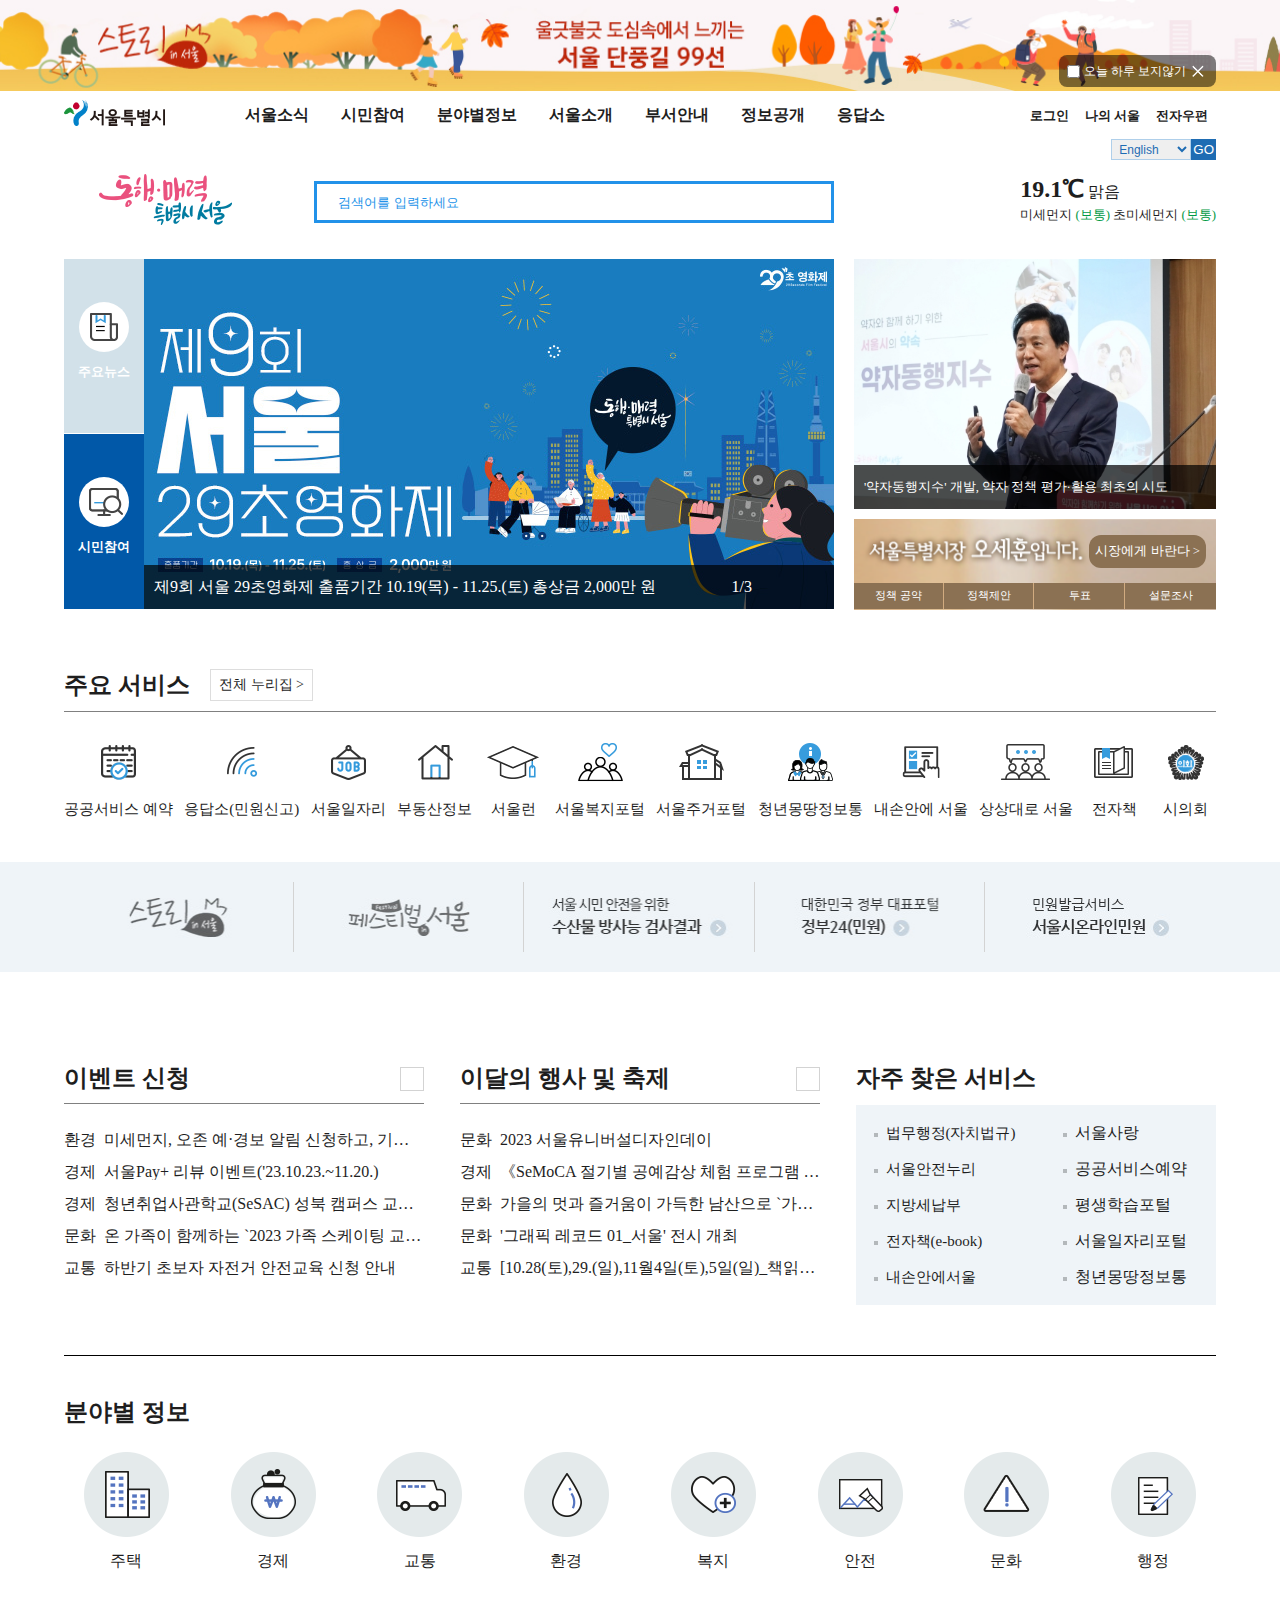
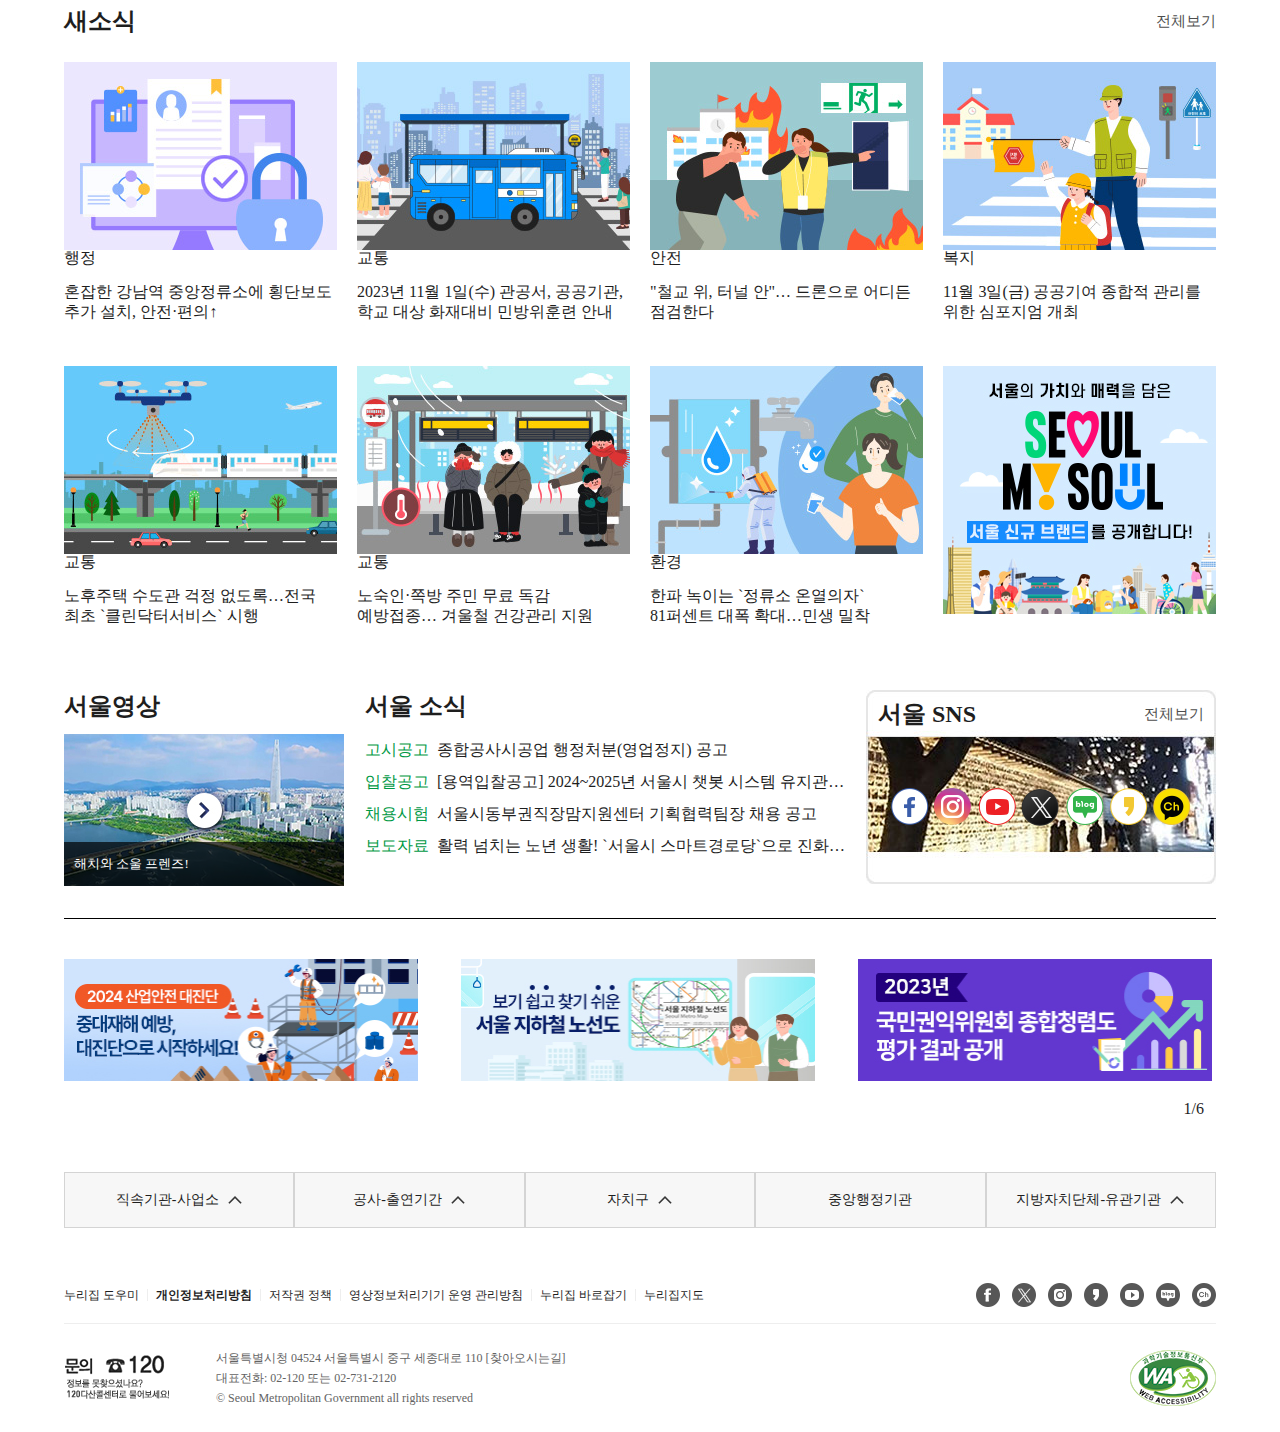
<file: index.html>
<!DOCTYPE html>
<html lang="ko">
<head>
    <meta charset="UTF-8">
    <meta name="viewport" content="width=device-width, initial-scale=1.0">
    <title>서울 특별 시청 - 제작중</title>
    <link rel = 'icon' type = 'images/png' href='./images/seoulLogo.png'>   
<!-- CSS file   -->
    <link rel = "stylesheet" href="css/default.css" >
    <link rel = "stylesheet" href="css/reset.css">
    <link rel="stylesheet" href="https://cdnjs.cloudflare.com/ajax/libs/font-awesome/6.5.1/css/all.min.css" integrity="sha512-DTOQO9RWCH3ppGqcWaEA1BIZOC6xxalwEsw9c2QQeAIftl+Vegovlnee1c9QX4TctnWMn13TZye+giMm8e2LwA==" crossorigin="anonymous" referrerpolicy="no-referrer" />
</head>

<body>
    <h2 class="blind">울긋불긋 도심속 느끼는 서울 단풍길 99선 배너</h2>
  <div class="top-banner" data-transition="slideup">
    <div class="inner">
      <h2 class="blind">오늘 하루 보지않기 닫기 버튼</h2>
      <div class="closeBtn">
        <label class="no-visible">
          <input type="checkbox" name="no-visible" class="no-visible">
          오늘 하루 보지않기 
        </label>
        <a href="#" class="closeA">
          <div type="button" class="close-png"></div>
        </a>
      </div>
    </div>
  </div>
   
  <div class="wrapper">
	<!-- header start -->
	<header class="header">
	<div class="inner">
		<div class="in-top">
			<h1 class="logo"></h1>
            <h2 class="blind">메인 메뉴 네비게이션</h2>
			<nav class="gnb">
			<ul class="gnb-left">
				<li><a href="#">서울소식</a></li>
				<li><a href="#">시민참여</a></li>
				<li><a href="#">분야별정보</a></li>
				<li><a href="#">서울소개</a></li>
				<li><a href="#">부서안내</a></li>
				<li><a href="#">정보공개</a></li>
				<li><a href="#">응답소</a></li>
			</ul>
			<ul class="gnb-right">
				<li><a href="#">로그인</a></li>
				<li><a href="#">나의 서울</a></li>
				<li><a href="#">전자우편</a></li>
			</ul>
			</nav>
		</div>
		<div class="in-bottom">
			<div class="slogan">
				<a href="#"><img src="./images/seoul-slogan.png" alt="서울 동행 로고"></a>
			</div>
            <h2 class="blind">메인 검색 기능</h2>
			<form class="main-search" action="search">
				<fieldset>
					<legend style="display: none">검색창</legend>
					<input class="search-area" type="text" name="keyword" placeholder="검색어를 입력하세요">
					<i class="fa-solid fa-magnifying-glass" style=" font-size: 24px;color: #2292e9;line-height: 38px;"></i>
				</fieldset>
			</form>
            <h2 class="blind">날씨 정보</h2>
			<div class="weather-wrap">
				<div class="weather-icon">
					<i class="fa-solid fa-cloud" style="font-size: 48px"></i>
				</div>
				<div class="weather-text">
					<p>
						<span class="strong">19.1℃</span> 맑음
					</p>
					<p class="small">
						미세먼지 <span class="average">(보통)</span> 초미세먼지 <span class="average">(보통)</span>
					</p>
				</div>
			</div>
            <h2 class="blind">언어 선택</h2>
			<div class="lang-btn">
				<select name="changelang" id="cha-lang" class="cha-lang">
					<option value="english">English</option>
					<option value="japanese">Japanese</option>
					<option value="chinese">Chinese</option>
				</select>
				<button type="button" class="go-btn">GO</button>
			</div>
		</div>
	</div>
	</header>
	<!--// header end  -->
    <h2 class="blind">메인 컨텐츠 영역</h2>
	<main class="container main">
	<div class="inner">
		<div class="inner1">
			<div class="left-con">
            <h2 class="blind">슬라이드 조정 기능</h2>
				<ul class="img-controler">
					<li>
					    <span id="con-counter">1/3</span>
					</li>
					<li>
					    <a class="prev" href="#">
					        <i class="fa-solid fa-chevron-left"></i>
					    </a>
					</li>
					<li>
					    <a href="#">
					        <i class="fa-solid fa-pause" id="main-pauseBtn"></i>
					    </a>
					</li>
					<li>
					    <a class="next" href="#">
					        <i class="fa-solid fa-chevron-right"></i>
					    </a>
					</li>
				</ul>
				<div class="slidebtn">
					<div class="slidebtn-top">
						<a class="main-news" href="#">
						    <div class="white-in"></div>
						    주요뉴스 
                        </a>
					</div>
					<div class="slidebtn-bottom">
						<a class="sub-news" href="#">
						    <div class="white-in"></div>
						    시민참여 
                        </a>
					</div>
				</div>
				<div class="left-slider">
                <h2 class="blind">주요뉴스 슬라이더</h2>
				  <section class="slider-wrap">
					    <div class="left-carousel slide1">
						    <a href="#">
						        <img src="./images/left-con-carousel-1.jpg" alt="제9회 서울 29초영화제 광고">
						        <p class="left-scr">
							        제9회 서울 29초영화제 출품기간 10.19(목) - 11.25.(토) 총상금 2,000만 원
						        </p>
                            </a>
					    </div>
					<div class="left-carousel slide2">
						    <a href="#">
						        <img src="./images/left-con-carousel-2.jpg" alt="2023 서울퀀텀플랫폼 포럼">
						            <p class="left-scr">
							            2023 서울퀀텀플랫폼 포럼
						            </p>
						    </a>
					</div>
					<div class="left-carousel slide3">
						<a href="#">
						<img src="./images/left-con-carousel-3.jpg" alt="2023 겨울편 서울꿈새김판 문안공모">
						<p class="left-scr">
							2023 겨울편 서울꿈새김판 문안공모
						</p>
						</a>
					</div>
					
				  </section>
				</div>
			</div>
			<div class="right-con">
				<div class="right-top">
					<a href="#">
					    <img src="./images/right-top.jpg" alt="서울 시장 오세훈 사진">
					    <span class="right-topsub">'약자동행지수' 개발, 약자 정책 평가·활용 최초의 시도</span>
					</a>
				</div>
				<div class="right-bottom">
					<a href="#" class="bottom-bg">
					    <img src="./images/osehun.png" alt="오세훈 시장 공약">
					</a>
					<a href="#" class="bottom-btn">시장에게 바란다 ></a>
					<div class="area-list">
						<div>
							<a href="#" class="area-item">정책 공약</a>
						</div>
						<div>
							<a href="#" class="area-item">정책제안</a>
						</div>
						<div>
							<a href="#" class="area-item">투표</a>
						</div>
						<div>
							<a href="#" class="area-item">설문조사</a>
						</div>
					</div>
				</div>
				<!-- right bottom -->
			</div>
		</div>
		<!-- inner 1 end -->
        <h2 class="blind">주요 서비스 바로가기 버튼</h2>
		<div class="main-service">
			<div class="service-title">
				<h2>주요 서비스</h2>
				<a href="#">전체 누리집 ></a>
			</div>
			<div class="service-link">
				<ul class="link-set">
					<li class="link1">
					    <span class="border"></span>
					    <a href="#">공공서비스 예약</a>
					</li>
					<li class="link2">
					    <a href="#">응답소(민원신고)</a>
					</li>
					<li class="link3">
					    <a href="#">서울일자리</a>
					</li>
					<li class="link4">
					    <a href="#">부동산정보</a>
					</li>
					<li class="link5">
					    <a href="#">서울런</a>
					</li>
					<li class="link6">
					    <a href="#">서울복지포털</a>
					</li>
					<li class="link7">
					    <a href="#">서울주거포털</a>
					</li>
					<li class="link8">
					    <a href="#">청년몽땅정보통</a>
					</li>
					<li class="link9">
					    <a href="#">내손안에 서울</a>
					</li>
					<li class="link10">
					    <a href="#">상상대로 서울</a>
					</li>
					<li class="link11">
					    <a href="#">전자책</a>
					</li>
					<li class="link12">
					    <a href="#">시의회</a>
					</li>
				</ul>
			</div>
		</div>
		<!-- main service end -->
	</div>
	<!-- first inner end -->
    <h2 class="blind">서브 메인 바로가기 링크</h2>
	<section class="gray-inner">
	<div class="inner">
		<div class="inner-con">
			<div class="gray-con1 inner-item">
				<a class="border01" href="#">
				    <img class="initem" src="./images/inner-item1-img.jpg" alt="스토리 인 서울 링크">
				</a>
			</div>
			<div class="gray-con2 inner-item">
				<a class="border01" href="#">
				    <img class="initem" src="./images/inner-item2-img.jpg" alt="페스티벌 서울 링크">
				</a>
			</div>
			<div class="gray-con3 inner-item">
				<a class="border01" href="#">
				    <img class="initem" src="./images/inner-item3-img.jpg" alt="서울 시민 안전 위한 수산물 방사능 검사 링크">
				</a>
			</div>
			<div class="gray-con4 inner-item">
				<a class="border01" href="#">
				    <img class="initem" src="./images/inner-item4-img.jpg" alt="정부 24 바로가기 링크">
				</a>
			</div>
			<div class="gray-con5 inner-item ">
				<a href="#">
				    <img class="initem" src="./images/inner-item5-img.jpg" alt="서울 시 온라인 민원">
				</a>
			</div>
		</div>
	</div>
	</section>
	<!-- gray inner end -->
    <h2 class="blind">새 소식</h2>
	<section class="inner">
	<div class="inner-tab">
		<div class="event-apply incontainer">
			<div class="intext">
				<h2>이벤트 신청</h2>
				<a class="more-btn" href="#">
				    <i class="fa-solid fa-plus morelink"></i>
				</a>
			</div>
			<div class="apply-news">
				<p>
					<span class="news-tit">환경</span><a href="#">미세먼지, 오존 예·경보 알림 신청하고, 기프티콘 받으</a>
				</p>
				<p>
					<span class="news-tit">경제</span><a href="#">서울Pay+ 리뷰 이벤트('23.10.23.~11.20.)</a>
				</p>
				<p>
					<span class="news-tit">경제</span><a href="#">청년취업사관학교(SeSAC) 성북 캠퍼스 교육생 모집</a>
				</p>
				<p>
					<span class="news-tit">문화</span><a href="#">온 가족이 함께하는 `2023 가족 스케이팅 교실` 참가자 모집</a>
				</p>
				<p>
					<span class="news-tit">교통</span><a href="#">하반기 초보자 자전거 안전교육 신청 안내</a>
				</p>
			</div>
		</div>
		<!-- event-apply end -->
		<div class="monthly-fes incontainer">
			<div class="intext">
				<h2>이달의 행사 및 축제</h2>
				<a class="more-btn" href="#">
				    <i class="fa-solid fa-plus"></i>
				</a>
			</div>
			<div class="apply-news">
				<p>
					<span class="news-tit">문화</span><a class="why" href="#">2023 서울유니버설디자인데이</a>
				</p>
				<p>
					<span class="news-tit">경제</span><a href="#">《SeMoCA 절기별 공예감상 체험 프로그램 : 가을. 나무</a>
				</p>
				<p>
					<span class="news-tit">문화</span><a href="#">가을의 멋과 즐거움이 가득한 남산으로 `가을소풍`</a>
				</p>
				<p>
					<span class="news-tit">문화</span><a href="#">'그래픽 레코드 01_서울' 전시 개최</a>
				</p>
				<p>
					<span class="news-tit">교통</span><a href="#">[10.28(토),29.(일),11월4일(토),5일(일)_책읽는 서울광</a>
				</p>
			</div>
		</div>
		<!-- monthly end -->
		<div class="many-serv incontainer">
			<div class="h2title">
				<h2>자주 찾은 서비스</h2>
			</div>
			<div class="many-list">
				<ul class="left-list">
					<li><a href="#">법무행정(자치법규)</a></li>
					<li><a href="#">서울안전누리</a></li>
					<li><a href="#">지방세납부</a></li>
					<li><a href="#">전자책(e-book)</a></li>
					<li><a href="#">내손안에서울</a></li>
				</ul>
				<ul class="right-list">
					<li><a href="#">서울사랑</a></li>
					<li><a href="#">공공서비스예약</a></li>
					<li><a href="#">평생학습포털</a></li>
					<li><a href="#">서울일자리포털</a></li>
					<li><a href="#">청년몽땅정보통</a></li>
				</ul>
			</div>
		</div>
		<!-- many-serv end -->
	</div>
	<!-- inner-tab end  -->
	</section>
	<section class="inner info-1">
	<h2 class="h2title">분야별 정보</h2>
	<ul class="info-wrap">
		<li class="home">
		    <a class="info-btn" href="#">
		        <p class="under">
			    주택
		        </p>
		    </a>
		</li>
		<li class="economy">
		    <a class="info-btn" href="#">
		        <p class="under">
			    경제
		        </p>
		    </a>
		</li>
		<li class="trapic">
		    <a class="info-btn" href="#">
		        <p class="under">
			    교통
		        </p>
		    </a>
		</li>
		<li class="enviroment">
		    <a class="info-btn" href="#">
		        <p class="under">
			    환경
		        </p>
		    </a>
		</li>
		<li class="help">
		    <a class="info-btn" href="#">
		        <p class="under">
			    복지
		        </p>
		    </a>
		</li>
		<li class="danger">
		    <a class="info-btn" href="#">
		        <p class="under">
			    안전
		        </p>
		    </a>
		</li>
		<li class="culture">
		    <a class="info-btn" href="#">
		        <p class="under">
			    문화
		        </p>
		    </a>
		</li>
		<li class="internet">
		    <a class="info-btn" href="#">
		        <p class="under">
			    행정
		        </p>
		    </a>
		</li>
	</ul>
	</section>
	<!-- section info-1 end -->
	<section class="inner new-news">
	<div class="inner-title">
		<h2 class="h2title">새소식</h2>
		<div class="whole-see">
			<a href="#">전체보기</a>
			<i class="fa-solid fa-plus morelink"></i>
		</div>
	</div>
	<ul class="img-container">
		<li class="hovercon">
		    <a href="#">
		        <div class="img-wr">
			        <img class="hoverimg" src="./images/news-work.jpg" alt="행정 소식 링크">
			        <span class="img-badge">행정</span>
		        </div>
		    </a>
		    <a class="img-link" href="#">혼잡한 강남역 중앙정류소에 횡단보도 추가 설치, 안전·편의↑</a>
		</li>
		<li class="hovercon">
		    <a href="#">
		        <div class="img-wr">
			        <img src="./images/news-traffic01.jpg" alt="교통 소식 링크">
			        <span class="img-badge">교통</span>
		        </div>
		    </a>
		<a class="img-link" href="#">2023년 11월 1일(수) 관공서, 공공기관, 학교 대상 화재대비 민방위훈련 안내</a>
		</li>
		<li class="hovercon">
		    <a href="#">
		        <div class="img-wr">
			        <img src="./images/news-safety.jpg" alt="안전 소식 링크">
			        <span class="img-badge">안전</span>
		        </div>
		    </a>
		<a class="img-link" href="#">"철교 위, 터널 안"… 드론으로 어디든 점검한다</a>
		</li>
		<li class="hovercon">
		    <a href="#">
		        <div class="img-wr">
			        <img src="./images/news-welfare.jpg" alt="복지 소식 링크">
			        <span class="img-badge">복지</span>
		        </div>
		    </a>
		<a class="img-link" href="#">11월 3일(금) 공공기여 종합적 관리를 위한 심포지엄 개최</a>
		</li>
		<li class="hovercon">
		    <a href="#">
		        <div class="img-wr">
			        <img src="./images/news-traffic02.jpg" alt="교통 소식 링크">
			        <span class="img-badge">교통</span>
		        </div>
		    </a>
		<a class="img-link" href="#">노후주택 수도관 걱정 없도록…전국 최초 `클린닥터서비스` 시행</a>
		</li>
		<li class="hovercon">
		    <a href="#">
		        <div class="img-wr">
			        <img src="./images/news-traffic03.jpg" alt="교통 소식 링크">
			        <span class="img-badge">교통</span>
		        </div>
		    </a>
		<a class="img-link" href="#">노숙인·쪽방 주민 무료 독감 예방접종… 겨울철 건강관리 지원</a>
		</li>
		<li class="hovercon">
		    <a href="#">
		        <div class="img-wr">
			        <img src="./images/news-enviroment.jpg" alt="환경 소식 링크">
			        <span class="img-badge">환경</span>
		        </div>
		    </a>
		<a class="img-link" href="#">한파 녹이는 `정류소 온열의자` 81퍼센트 대폭 확대…민생 밀착 교통복지↑</a>
		</li>
		<li class="hovercon">
		    <a href="#">
		        <div class="img-wr">
			        <img src="./images/news-myseoul.jpg" alt="서울 신규 브랜드 소개 링크">
		        </div>
		    </a>
		</li>
	</ul>
	</section>
	<!-- section new-news end -->
    <h2 class="blind">새 소식, 서울 영상, 서울 소식</h2>
	<section class="inner news-3">
	<div class="newswrapper">
		<div class="seoul-video">
			<h2 class="h2title">서울영상</h2>
			<a href="#" class="img-wr">
			    <img src="./images/notice-left.jpg" alt="서울 소개 영상링크">
			    <p class="img-subc">해치와 소울 프렌즈!</p>
			</a>
		</div>
		<div class="seoul-news">
			<h2 class="h2title">서울 소식</h2>
			<div class="apply-news">
				<p>
					<span class="news-tit2">고시공고</span><a href="#">종합공사시공업 행정처분(영업정지) 공고</a>
				</p>
				<p>
					<span class="news-tit2">입찰공고</span><a href="#">[용역입찰공고] 2024~2025년 서울시 챗봇 시스템 유지관리 용역</a>
				</p>
				<p>
					<span class="news-tit2">채용시험</span><a href="#">서울시동부권직장맘지원센터 기획협력팀장 채용 공고</a>
				</p>
				<p>
					<span class="news-tit2">보도자료</span><a href="#">활력 넘치는 노년 생활! `서울시 스마트경로당`으로 진화 중</a>
				</p>
			</div>
		</div>

        <h2 class="blind">서울 SNS</h2>
		<article class="seoul-sns">
		<div class="snswrap-1">
			<div class="sns-wrap">
				<h2 class="h2title">서울 SNS</h2>
				<div class="whole-see">
					<a href="#">전체보기</a>
					<i class="fa-solid fa-plus morelink"></i>
				</div>
			</div>
			<ul class="icon-set">
				<li class="sns-icon1">
				    <a href="#"></a>
				</li>
				<li class="sns-icon2">
				    <a href="#"></a>
				</li>
				<li class="sns-icon3">
				    <a href="#"></a>
				</li>
				<li class="sns-icon4">
				    <a href="#"></a>
				</li>
				<li class="sns-icon5">
				    <a href="#"></a>
				</li>
				<li class="sns-icon6">
				    <a href="#"></a>
				</li>
				<li class="sns-icon7">
				    <a href="#"></a>
				</li>
			</ul>
			</article>
		</div>
	</div>
	</section>
    <h2 class="blind">서울 최신 광고 슬라이드</h2>
	<section class="inner advert">
	<div class="advert-wrap">
		<div class="advert1 slidead">
			<a href="#">
			    <img class="adimg" src="./images/advert1.jpg" alt="재해 예방 슬라이드 링크">
			</a>
		</div>
		<div class="advert2 slidead">
			<a href="#">
			    <img class="adimg" src="./images/advert2.jpg" alt="서울 지하철 노선도 슬라이드 링크">
			</a>
		</div>
		<div class="advert3 slidead">
			<a href="#">
			    <img class="adimg" src="./images/advert3.jpg" alt="국민 권익 위원회 청렴도 결과 슬라이드 링크">
			</a>
		</div>
		<div class="advert4 slidead">
			<a href="#">
			    <img class="adimg" src="./images/advert4.png" alt="기후 동행 카드 발급 슬라이드 링크">
			</a>
		</div>
		<div class="advert5 slidead">
			<a href="#">
			    <img class="adimg" src="./images/advert5.jpg" alt="가맹 사업 설명회 슬라이드 링크">
			</a>
		</div>
		<div class="advert6 slidead">
			<a href="#">
			    <img class="adimg" src="./images/advert6.jpg" alt="대한민국 국가 상징 슬라이드 링크">
			</a>
		</div>
	</div>
	<ul class="img-controler">
		<li>
		    <span id="foot-control">1/6</span>
		</li>
		<li>
		    <a class="foot-prev" href='javascript:void(0);'>
		        <i class="fa-solid fa-chevron-left"></i>
		    </a>
		</li>
		<li>
		    <a class="foot-pause" href='javascript:void(0);'>
		        <i class="fa-solid fa-pause" id="pause-play"></i>
		    </a>
		</li>
		<li>
		    <a class="foot-next" href='javascript:void(0);'>
	        	<i class="fa-solid fa-chevron-right"></i>
		    </a>
		</li>
	</ul>
	<ul class="gray-cont">
		<li class="toggle1">
		    <span class="gr-wrap businesscon">
		        <a href='javascript:void(0);'>직속기관-사업소</a>
		        <img class="local-arrow2" src="./images/material-symbols_arrow-forward-ios.svg">
		    </span>
		</li>
		<li class="toggle2">
		    <span class="gr-wrap danger">
		        <a href='javascript:void(0);'>공사-출연기간</a>
		        <img class="local-arrow3" src="./images/material-symbols_arrow-forward-ios.svg">
		    </span>
		</li>
		<li class="toggle3">
		    <span class="gr-wrap borough">
		        <a href='javascript:void(0);'>자치구</a>
		        <img class="local-arrow4" src="./images/material-symbols_arrow-forward-ios.svg">
		    </span>
		</li>
		<li>
		    <span class="gr-wrap">
		        <a href='javascript:void(0);'>중앙행정기관</a>
		    </span>
		</li>
		<li class="toggle5">
		    <span class="gr-wrap local">
		        <a href='javascript:void(0);'>지방자치단체-유관기관</a>
		        <img class="local-arrow5" src="./images/material-symbols_arrow-forward-ios.svg">
		    </span>
		</li>
	</ul>
    <h2 class="blind">직속기관-사업소</h2>
	<ul class="foot-gnb1 business">
		<li><a href="#">서울시립대학교</a></li>
		<li><a href="#">보건환경연구원</a></li>
		<li><a href="#">인재개발원</a></li>
		<li><a href="#">농업기술센터</a></li>
		<li><a href="#">서울종합방재센터</a></li>
		<li><a href="#">119특수구조단</a></li>
		<li><a href="#">소방학교</a></li>
		<li><a href="#">상수도사업본부</a></li>
		<li><a href="#">한강사업본부</a></li>
		<li><a href="#">물재생센터</a></li>
		<li><a href="#">서북병원</a></li>
		<li><a href="#">어린이병원</a></li>
		<li><a href="#">은평병원</a></li>
		<li><a href="#">서울역사박물관</a></li>
		<li><a href="#">한성백제박물관</a></li>
		<li><a href="#">서울시립미술관</a></li>
		<li><a href="#">체육시설관리사업소</a></li>
		<li><a href="#">서울도서관</a></li>
		<li><a href="#">서울역사편찬원</a></li>
		<li><a href="#">품질시험소</a></li>
		<li><a href="#">서울대공원</a></li>
		<li><a href="#">동부공원녹지사업소</a></li>
		<li><a href="#">서울시립과학관</a></li>
		<li><a href="#">서울식물원</a></li>
		<li><a href="#">서울기록원</a></li>
		<li><a href="#">아동복지센터</a></li>
		<li><a href="#">서울공예박물관</a></li>
	</ul>
    <h2 class="blind">공사 출연-기간</h2>
	<ul class="foot-gnb2 danger-con">
		<li><a href="#">서울교통공사</a></li>
		<li><a href="#">서울시설공단</a></li>
		<li><a href="#">서울특별시 농수산식품공사</a></li>
		<li><a href="#">서울주택도시공사</a></li>
		<li><a href="#">서울에너지공사</a></li>
		<li><a href="#">서울물재생시설공단</a></li>
	    <li><a href="#">서울의료원</a></li>
		<li><a href="#">서울연구원</a></li>
		<li><a href="#">서울경제진흥원</a></li>
		<li><a href="#">서울신용보증재단</a></li>
		<li><a href="#">세종문화회관</a></li>
		<li><a href="#">서울특별시 여성가족재단</a></li>
		<li><a href="#">서울시복지재단</a></li>
		<li><a href="#">서울문화재단</a></li>
		<li><a href="#">서울시립교향악단</a></li>
		<li><a href="#">서울디자인재단</a></li>
		<li><a href="#">서울장학재단</a></li>
		<li><a href="#">서울특별시 평생교육진흥원</a></li>
		<li><a href="#">서울관광재단</a></li>
		<li><a href="#">서울특별시 50플러스재단</a></li>
		<li><a href="#">서울디지털재단</a></li>
		<li><a href="#">서울특별시 120다산콜재단</a></li>
		<li><a href="#">서울시 사회서비스원</a></li>
		<li><a href="#">서울시미디어재단</a></li>
		<li><a href="#">TBS</a></li>
	</ul>
    <h2 class="blind">자치구</h2>
	<ul class="foot-gnb3 borough-list">
		<li><a href="#">강남구</a></li>
		 <li><a href="#">강동구</a></li>
		<li><a href="#">강북구</a></li>
		<li><a href="#">강서구</a></li>
		<li><a href="#">관악구</a></li>
		<li><a href="#">광진구</a></li>
		<li><a href="#">구로구</a></li>
		<li><a href="#">금천구</a></li>
		<li><a href="#">노원구</a></li>
		<li><a href="#">도봉구</a></li>
		<li><a href="#">동대문구</a></li>
		<li><a href="#">동작구</a></li>
		<li><a href="#">마포구</a></li>
		<li><a href="#">서대문구</a></li>
		<li><a href="#">서초구</a></li>
		<li><a href="#">성동구</a></li>
		<li><a href="#">성북구</a></li>
		<li><a href="#">송파구</a></li>
		<li><a href="#">양천구</a></li>
		<li><a href="#">영등포구</a></li>
		<li><a href="#">용산구</a></li>
		<li><a href="#">은평구</a></li>
		<li><a href="#">종로구</a></li>
		<li><a href="#">중구</a></li>
		<li><a href="#">중랑구</a></li>
	</ul>
    <h2 class="blind">지방자치단체-유관기관</h2>
	<ul class="foot-gnb5">
		<li><a href="#">서울특별시</a></li>
		<li><a href="#">부산광역시</a></li>
		<li><a href="#">대구광역시</a></li>
		<li><a href="#">인천광역시</a></li>
		<li><a href="#">광주광역시</a></li>
		<li><a href="#">울산광역시</a></li>
		<li><a href="#">세종특별자치시</a></li>
		<li><a href="#">경기도</a></li>
		<li><a href="#">강원도</a></li>
		<li><a href="#">충청북도</a></li>
		<li><a href="#">충청남도</a></li>
		<li><a href="#">전라남도</a></li>
		<li><a href="#">경상북도</a></li>
		<li><a href="#">경상남도</a></li>
		<li><a href="#">제주 특별 자치도</a></li>
	</ul>
	<!-- foot-gnb end -->
	</section>
	<!-- section gray cont end -->
    <h2 class="blind">홈페이지 상세정보</h2>
	<section class="inner footer">
	<div class="footer-top">
		<ul class="foot-left">
			<li><a href="#">누리집 도우미</a></li>
			<li><a class="bold-a" href="#">개인정보처리방침</a></li>
			<li><a href="#">저작권 정책</a></li>
			<li><a href="#">영상정보처리기기 운영 관리방침</a></li>
			<li><a href="#">누리집 바로잡기</a></li>
			<li><a class="none-padding" href="#">누리집지도</a></li>
		</ul>
		<ul class="foot-right">
			<li class="face"><a href="#"></a></li>
			<li class="twit"><a href="#"></a></li>
			<li class="inst"><a href="#"></a></li>
			<li class="kakao"><a href="#"></a></li>
			<li class="youtu"><a href="#"></a></li>
			<li class="blog"><a href="#"></a></li>
			<li class="kacha"><a href="#"></a></li>
		</ul>
	</div>
    <h2 class="blind">홈페이지 상세정보 2</h2>
	<div class="footer-bottom">
		<div class="bottom-left">
			<div class="qna">
			</div>
			<div class="address">
				<p>서울특별시청 04524 서울특별시 중구 세종대로 110 [찾아오시는길]</p>
				<p>대표전화: 02-120 또는 02-731-2120</p>
				<p>© Seoul Metropolitan Government all rights reserved</p>
			</div>
			<div class="certificate">
				<img src="./images/certificate-mark.png" alt="웹 접근성 인증 마크">
			</div>
		</div>
	</div>
	<div class="top-btn">
		<a href="#">
		    <img src="./images/btn_top.png" alt="최 상단 이동 버튼">
		</a>
	</div>
	</section>
	</main>
</div>

   

<script src="https://code.jquery.com/jquery-3.7.1.min.js" integrity="sha256-/JqT3SQfawRcv/BIHPThkBvs0OEvtFFmqPF/lYI/Cxo=" crossorigin="anonymous"></script>
    <script src="./basic.js"></script>
</body>
</html>
</file>
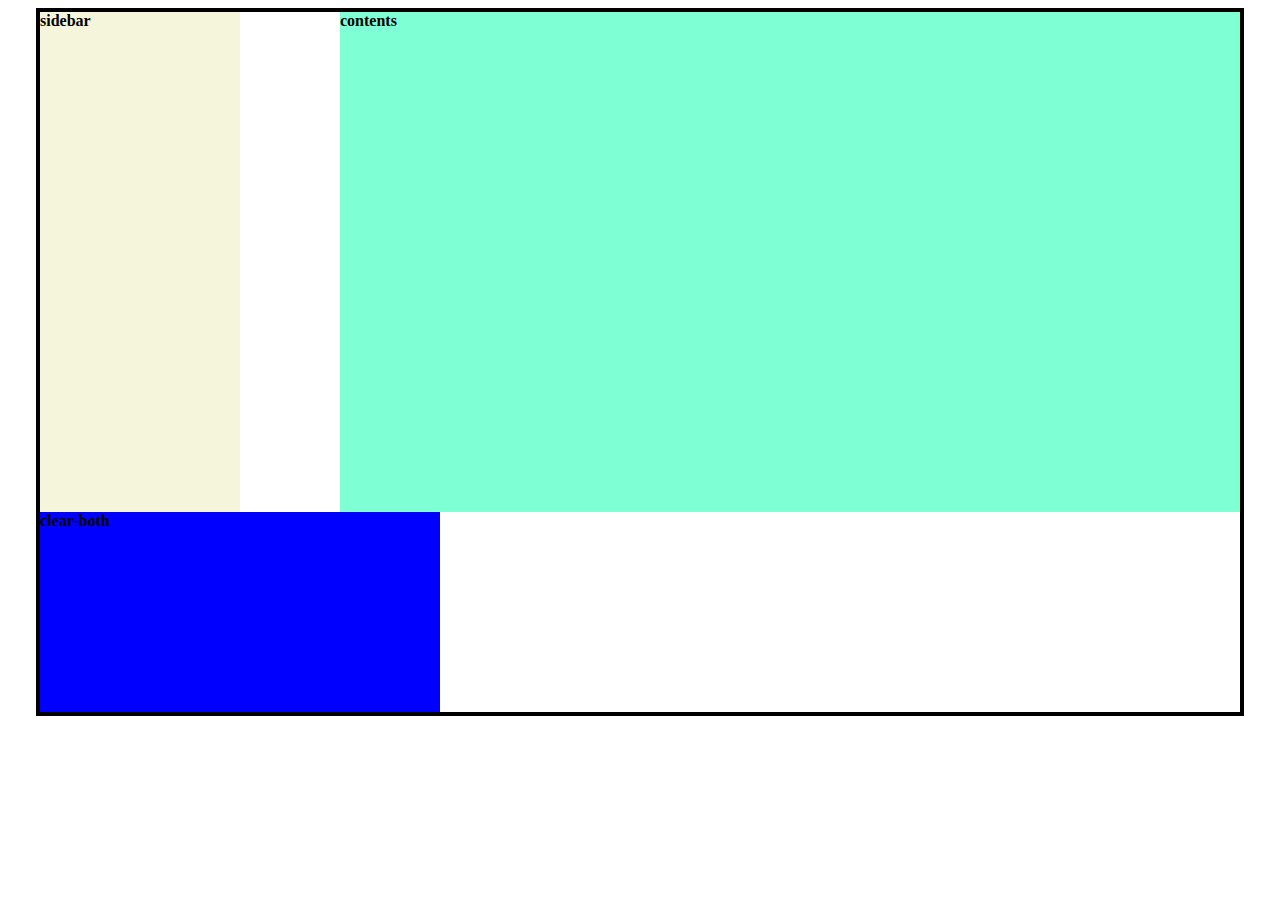
<file: html_study/float.html>
<!DOCTYPE html>
<html lang="en">
<head>
    <meta charset="UTF-8">
    <meta name="viewport" content="width=device-width, initial-scale=1.0">
    <title>Document</title>

    <style>

        * {
            font-weight: 600;
            
        }

        .wrap {
            width: 1200px;
            height: auto;
            border: 4px solid black;
            margin: 0px auto;
        }
      
        .sidebar {
            width: 200px;
            height: 500px;
            background-color: beige;
            float: left;
        }

        .contents {
            width: 900px;
            height: 500px;
            background-color: aquamarine;
            float: right;
        }

        .wrap::after {
            content: '';
            display: block;
            clear: both;
        }

        .footer {
            width: 400px;
            height: 200px;
            background-color: blue;
            clear: both;
        }
    </style>
</head>
<body>
    
    <div class="wrap">
        <div class="sidebar">sidebar</div>
        <div class="contents">contents</div>
        <div class="footer">clear-both</div>
    </div>


</body>
</html>
</file>
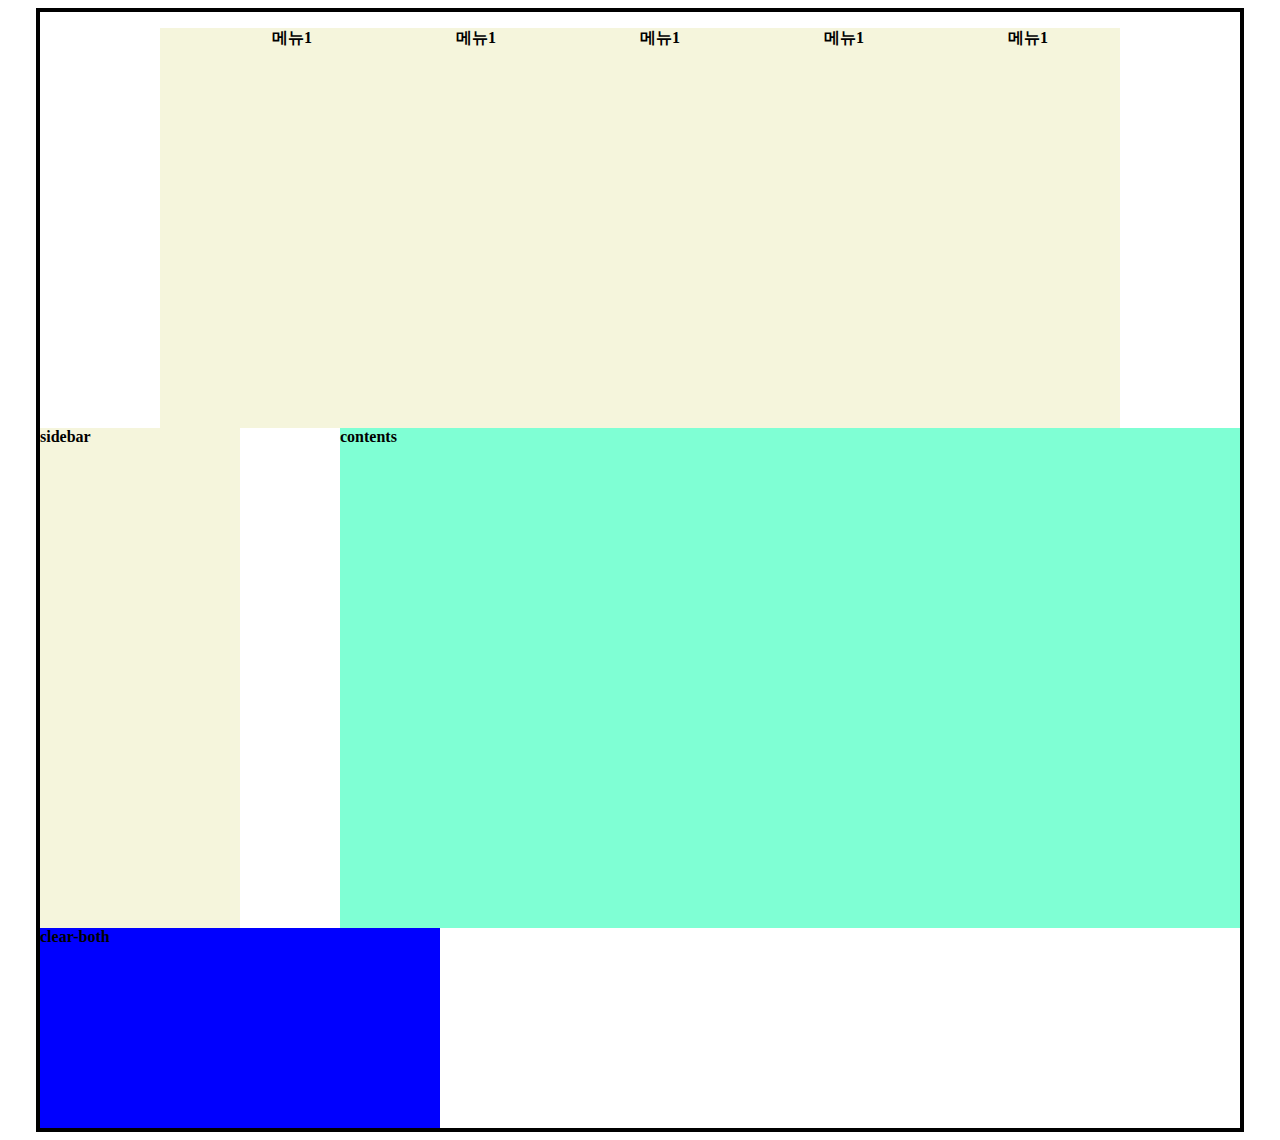
<file: html_study/float_copy.html>
<!DOCTYPE html>
<html lang="en">
<head>
    <meta charset="UTF-8">
    <meta name="viewport" content="width=device-width, initial-scale=1.0">
    <title>Document</title>

    <style>

        * {
            font-weight: 600;
            list-style: none; 
        }

        .wrap {
            width: 1200px;
            height: auto;
            border: 4px solid black;
            margin: 0px auto;
        }
      
        .sidebar {
            width: 200px;
            height: 500px;
            background-color: beige;
            float: left;
        }

        .contents {
            width: 900px;
            height: 500px;
            background-color: aquamarine;
            float: right;
        }

        .wrap::after {
            content: '';
            display: block;
            clear: both;
        }

        .footer {
            width: 400px;
            height: 200px;
            background-color: blue;
            clear: both;
        }

        .header {
            height: 400px;
        }

        .inner {
            margin: 0px auto;
            width: 80%;
            height: 400px;
            vertical-align: center;
            background-color: beige;
        }

        .gnb {
            display: flex;
            justify-content: space-around;
            align-items: center;
        }
    </style>
</head>
<body>
    
    <div class="wrap">

        <section class="header">
            <div class="inner">
                <ul class="gnb">
                    <li>메뉴1</li>
                    <li>메뉴1</li>
                    <li>메뉴1</li>
                    <li>메뉴1</li>
                    <li>메뉴1</li>
                </ul>
            </div>
        </section>

        <div class="sidebar">sidebar</div>
        <div class="contents">contents</div>
        <div class="footer">clear-both</div>
    </div>


</body>
</html>
</file>
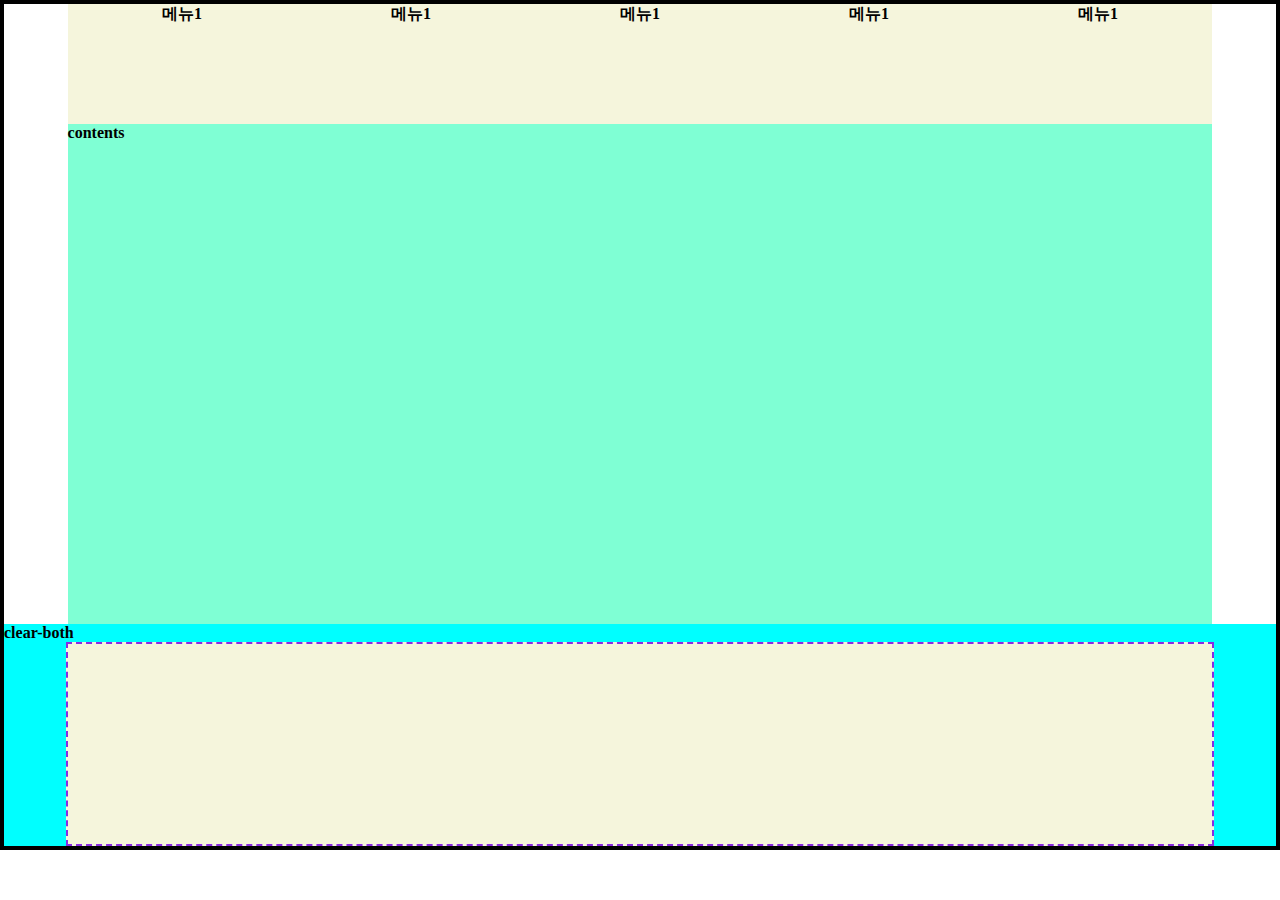
<file: html_study/inner-width(%).html>
<!DOCTYPE html>
<html lang="en">
<head>
    <meta charset="UTF-8">
    <meta name="viewport" content="width=device-width, initial-scale=1.0">
    <title>Document</title>

    <style>

        * {
            font-weight: 600;
            list-style: none;
            margin: 0;
            padding:  0; 
        }


        .wrap {
            height: auto;
            border: 4px solid black;
            margin: 0px auto;
        }
      

        .contents {
            width: 90%;
            height: 500px;
            background-color: aquamarine;
            margin: 0px auto;

        }

        .wrap::after {
            content: '';
            display: block;
            clear: both;
        }

        .footer {
         background-color: aqua;
        }

        .footer .inner {
            width: 90%;
            height: 200px;
            border: 2px dashed blueviolet;
            margin: 0px auto;
        }

        .header {
            margin: 0px auto;
        }



        .inner {
            width: 90%; /* 부모 길이의 90% */ 

            margin: 0px auto;
            height: 120px;
            vertical-align: center;
            background-color: beige;
        }

        .gnb {
            display: flex;
            justify-content: space-around;
            align-items: center;
        }
    </style>
</head>
<body>
    
    <div class="wrap">

        <section class="header">
            <div class="inner">
                <ul class="gnb">
                    <li>메뉴1</li>
                    <li>메뉴1</li>
                    <li>메뉴1</li>
                    <li>메뉴1</li>
                    <li>메뉴1</li>
                </ul>
            </div>
        </section>

        <div class="contents">contents</div>
        <div class="footer">clear-both
            <div class="inner"></div>
        </div>
    </div>


</body>
</html>
</file>
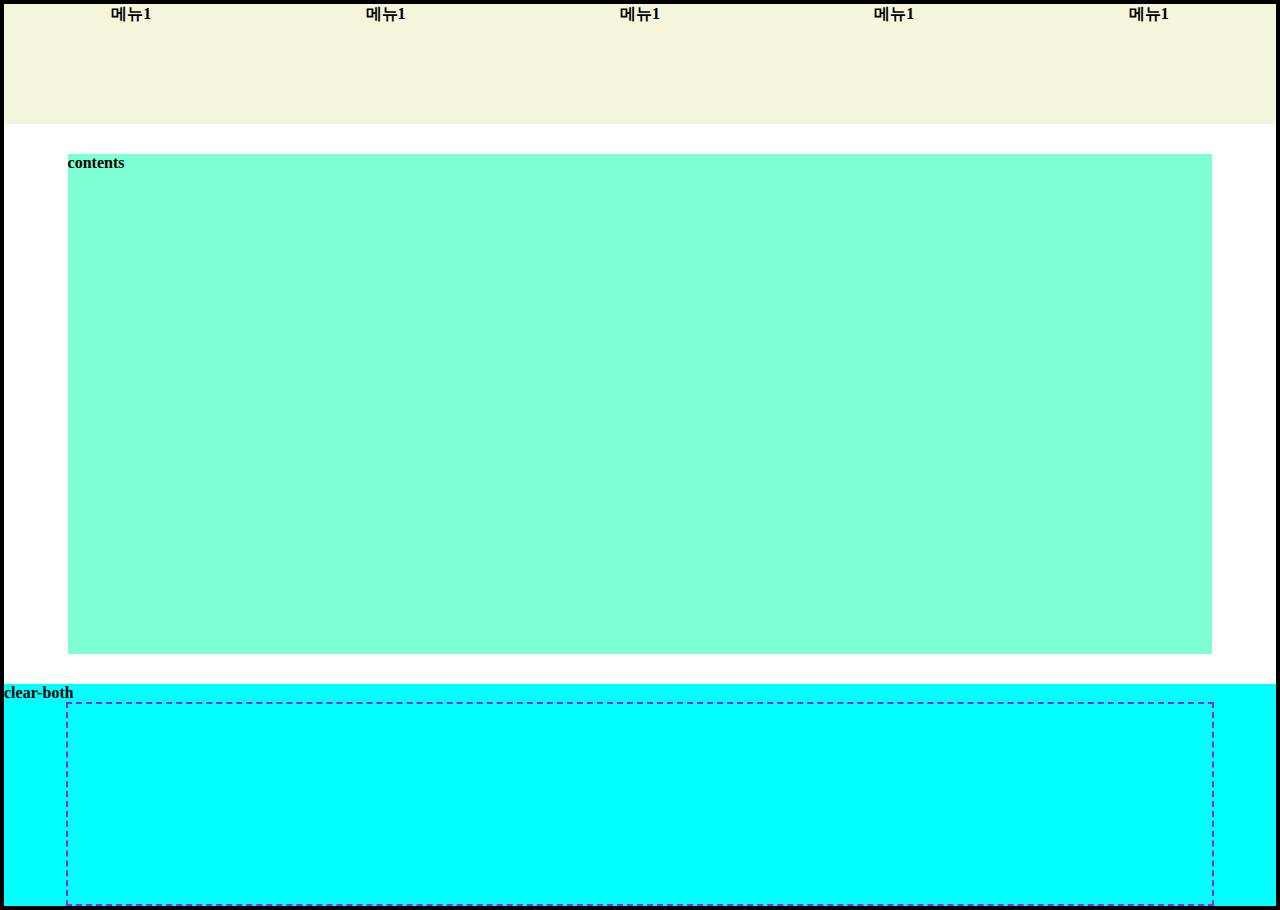
<file: html_study/min-height.html>
<!DOCTYPE html>
<html lang="en">
<head>
    <meta charset="UTF-8">
    <meta name="viewport" content="width=device-width, initial-scale=1.0">
    <title>Document</title>

    <style>

        * {
            font-weight: 600;
            list-style: none;
            margin: 0;
            padding:  0; 
        }


        .wrap {
            height: auto;
            border: 4px solid black;
            margin: 0px auto;
        }
      

        .contents {
            width: 90%;

            height: 500px;

            background-color: aquamarine;
            margin: 0px auto;
            margin-top: 30px;
            margin-bottom: 30px;
        }

        .wrap::after {
            content: '';
            display: block;
            clear: both;
        }

        .footer {
         background-color: aqua;
        }

        .footer .inner {
            width: 90%;
            height: 200px;
            border: 2px dashed blueviolet;
            margin: 0px auto;
        }

        .header {
            margin: 0px auto;
        }



        .header .inner {
            min-width: 1100px; /* 부모 길이의 90% */ 

            margin: 0px auto;
            height: 120px;
            vertical-align: center;
            background-color: beige;
        }

        .gnb {
            display: flex;
            justify-content: space-around;
            align-items: center;
        }
    </style>
</head>
<body>
    
    <div class="wrap">

        <section class="header">
            <div class="inner">
                <ul class="gnb">
                    <li>메뉴1</li>
                    <li>메뉴1</li>
                    <li>메뉴1</li>
                    <li>메뉴1</li>
                    <li>메뉴1</li>
                </ul>
            </div>
        </section>

        <div class="contents">contents</div>
        <div class="footer">clear-both
            <div class="inner"></div>
        </div>
    </div>


</body>
</html>
</file>
<file: css/default.css>
* {
  margin: 0;
  padding: 0;
  scroll-behavior: smooth;
}

html,
body {
  height: 100%;
}

.blind {
	position: absolute;
	width: 1px;
	height:1px;
	margin:-1px;
	overflow: hidden;
	clip: rect(0,0,0,0);
	clip-path: inset(50%);
}


.wrapper {
  min-width: 1152px;
  position: relative;
  margin: 0px auto;
}

/* 탑 배너 */

.top-banner {
  background: url(../images/top-banner.jpg) no-repeat center;
  height: 91px;
  position: relative;
  background-size: cover;
  display: block;
  transition : all .5s ease;
  top: 0px;
}

.top-banner > .inner {
  min-width: 1152px;
  margin: 0px auto;
  position: relative;
  height: 91px;

}


.closeBtn {
  position: absolute;
  bottom: 4px;
  right: 0;
  display: flex;
  padding-top: 4px;
  padding-bottom: 4px;
  padding-left: 8px;
  padding-right: 6px;
  background-color: rgb(0, 0, 0, 0.5);
  border-radius: 8px;
  z-index: 0;
}

.closeA {
  display: block;
  width: 24px;
  height: 24px;
  z-index: 999;
  position: relative;
}


.closeBtn > label {
  color: #fff;
  font-size: 12px;
  display: flex;
  align-items: center;
}

.close-png {
  background: url(../images/close_btn.png);
  background-repeat: no-repeat;
  width: 24px;
  height: 24px;
  background-position: center center;
  background-size: 50% auto;
  vertical-align: center;
}

input.no-visible{
  margin-right: 4px;
}


.inner {
  width: 1152px;
  margin: 0px auto;
  /*    background-color: burlywood;*/
  position: relative;
}

.in-top {
  display: flex;
  height: 48px;
}

.logo {
  display: block;
  width: 105px;
  height: 27px;
  background: url(../images/icon_set_common.png) no-repeat -5px -165px;
  margin-top: 8px;
}

.gnb {
  display: flex;
  flex-grow: 1;
  justify-content: space-between;
  margin-left: 60px;
}

.gnb-left > li {
  padding: 0 1em;
}

.gnb-left {
  display: flex;
  align-items: center;
}

.gnb-left > li > a:hover {
  color: #2292e9;
  transition: 0.2s;
}

.gnb-right {
  display: flex;
  align-items: center;
}

.gnb-right li > a {
  font-weight: 700;
}

.gnb-right li > a:hover {
  color: #2292e9;
  transition: 0.2s;
}

.gnb-right > li {
  padding: 0px 0.5em;
}

.gnb-left > li > a {
  font-size: 1em;
  font-weight: 800;
}

.gnb-right > li > a {
  font-size: 0.8em;
}

/* gnb style end */

.in-bottom {
  height: 120px;
  position: relative;
  display: flex;
  justify-content: space-between;
  align-items: center;
}
.slogan {
  box-sizing: content-box;
  width: 133px;
  padding: 34.5px;
}

.main-search {
  position: absolute;
  border: 3px solid #2292e9;
  width: 520px;
  height: 42px;
  overflow: hidden;
  top: 35%;
  left: 50%;
  margin-left: -326px;
}

/* 검색창 코드 */

.search-area {
  width: calc(100% - 42px);
  height: 38px;
  line-height: 38px;
  color: #2292e9;
}

input::placeholder {
  color: #2292e9;
}

.search-area:focus {
  outline: none;
}

fieldset {
  width: 100%;
  display: flex;
  align-items: center;
  flex-wrap: wrap;
  justify-content: center;
}

.weather-wrap {
  width: 340px;
  display: flex;
  justify-content: end;
  align-items: center;
}

.strong {
  font-size: 1.5em;
  font-weight: bold;
}

.small {
  margin-top: 8px;
  font-size: 0.8em;
}

.weather-icon {
  margin-right: 20px;
}

.cha-lang {
  width: 80px;
  height: 21px;
  border-color: #afcfea;
  color: #1e6cb3;
  font-size: 12px;
  padding: 0 0 0 3px;
  box-sizing: border-box;
  line-height: 21px;
}

.lang-btn {
  display: flex;
  position: absolute;
  top: 0;
  right: 0;
}

.go-btn {
  padding: 2px;
  color: white;
  background: #1e6cb3;
}

.inner1 {
  height: 350px;
  /* background-color: aliceblue; */
  display: flex;
  justify-content: space-between;
}

.left-con {
  width: 770px;
  background-color: bisque;
  height: 100%;
  overflow: hidden;
  position: relative;
}

.left-con > .img-controler {
  display: flex;
  justify-content: end;
  align-items: center;
  position: absolute;

  right: 10px;
  bottom: 12px;
  z-index: 999;
}



.left-con > .img-controler span {
  color: #fff;
}

.left-con > .img-controler i {
  color: #fff;
  width: 20px;
  height: 20px;
  display: block;
}



/* slide btn */

.slidebtn {
  width: 80px;
  height: 100%;
  background-color: #d2e1e9;
  position: relative;
  z-index: 3;
}

.slidebtn-top {
  height: 175px;
  text-align: center;
  border-bottom: 0.5px solid white;
  background-color: #d2e1e9;
}

.slidebtn-top > a {
  color: white;
  font-weight: 600;
  display: block;
  line-height: 40px;
  padding-top: 42.5px;
  font-size: 0.8em;
}

.slidebtn-bottom {
  height: 175px;
  background-color: #0158a8;

  text-align: center;
}

.slidebtn-bottom > a {
  font-size: 0.8em;
  color: white;
  font-weight: 600;
  display: block;
  line-height: 40px;
  padding-top: 42.5px;
}

.white-in {
  width: 50px;
  height: 50px;
  border-radius: 50%;
  margin: 0px auto;
  background: url(../images/icon_main_2019.png) no-repeat;
  background-color: white;
}

.sub-news > .white-in {
  background-position: -48px 0px;
}

/* image-inner */

.left-slider {
  width: 3450px;
  height: 350px;
  position: absolute;
  top: 0;
  left: 80px;
  z-index: 1;
  /* display: flex; */
}

.slider-wrap {
  width: 100%;
  position: relative;
  display: flex;
  transition: all 0.5s;
  transform: translateX(0px);
}

.slider-view {
  position: absolute;
  top: 0;
  left: 0;
  width: 690px;
  height: 350px;
}

left-carousel {
  position: absolute;
}
.slide1 {
  position: relative;
}
.slide2 {
  position: relative;
}

.slide3 {
  position: relative;
}

.slide1 > a p {
  width: 690px;
  display: block;
  position: absolute;
  line-height: 24px;
  left: 0;
  padding: 10px;
  bottom: 0;
  color: white;
  background-color: rgb(0, 0, 0, 0.7);
}

.slide2 > a p {
  width: 690px;
  display: block;
  position: absolute;
  line-height: 24px;
  left: 0px;
  padding: 10px;
  bottom: 0;
  color: white;
  background-color: rgb(0, 0, 0, 0.7);
}

.slide3 > a p {
  width: 690px;
  display: block;
  position: absolute;

  line-height: 24px;
  left: 0;
  padding: 10px;
  bottom: 0;
  color: white;
  background-color: rgb(0, 0, 0, 0.7);
}

.average {
  color: #009944;
}

.right-con {
  width: 362px;
  height: 100%;
  position: relative;
}

.right-top {
  height: 250px;
  position: relative;
}

.right-top > a > img {
  height: 100%;
  width: 100%;
  object-fit: cover;

  /* object-fit 이미지 본래 비율을 유지하면서 크기 확대 */
}

.right-topsub {
  width: 100%;
  display: block;
  line-height: 24px;
  left: 0;
  padding: 10px;
  bottom: 0;
  color: white;
  background-color: rgb(0, 0, 0, 0.7);
  font-size: 0.8em;
  position: absolute;
}

.right-bottom {
  position: relative;
  top: 10px;
  height: 90px;
}

.bottom-bg > img {
  width: 100%;
}

.bottom-btn {
  background-color: #8b7153;
  padding: 10px 6px;
  border-radius: 12px;
  font-size: 0.8em;
  color: white;
  position: absolute;
  top: 16px;
  right: 10px;
}

.area-list {
  height: 26px;
  background-color: #8b7153;
  position: absolute;
  bottom: 0;
  width: 100%;
  display: flex;
  justify-content: space-between;
  text-align: center;
}

.area-list > div {
  width: calc(25% - 1px);
  display: flex;
  justify-content: center;
  align-items: center;
}

.area-list > div:nth-child(-n + 3) {
  border-right: 1px solid #d1ab80;
}

.area-list a {
  color: white;
  font-size: 0.7em;
  display: block;
  width: 100%;
}

.main-service {
  margin-top: 60px;
}

.service-title {
  display: flex;
  border-bottom: 1px solid gray;
  padding-bottom: 10px;
}

.main-service .service-title h2 {
  font-weight: 700;
  font-size: 24px;
  line-height: 1.35em;
}

.main-service .service-title a {
  font-size: 14px;
  padding: 8px 8px;
  border: 1px solid #ddd;
  margin-left: 20px;
}

.main-service .service-title a:hover {
  transition: 0.5s;
  color: #bbbbbb;
}

.service-link {
  height: 90px;
  margin-top: 20px;
}

.link-set {
  height: inherit;
  display: flex;
  justify-content: space-between;
  font-size: 15px;
}

/* .link-set > li {
  
}  */

.link-set > li > a {
  height: 100%;
  display: block;
  text-align: center;
}

.link-set > li > a:hover {
  text-decoration: underline;
}

/* 가상 요소 사용 이유: HTML 태그로만 이용하기 힘든 것을 사용 */

.link-set > li a::before {
  content: "";
  width: 60px;
  height: 60px;
  display: block;
  background-image: url(../images/icon_set_service.png);
  background-repeat: no-repeat;
  margin: 0px auto 10px;
}

.link-set li.link1 a::before {
  background-position: -360px 0;
}

.link-set li.link2 a::before {
  background-position: 0 0;
}

.link-set li.link3 a::before {
  background-position: -120px 0;
}

.link-set li.link4 a::before {
  background-position: -300px 0;
}

.link-set li.link5 a::before {
  background-position: -180px 0;
}
.link-set li.link6 a::before {
  background-position: -960px 0;
}
.link-set li.link7 a::before {
  background-position: -780px 0;
}

.link-set li.link8 a::before {
  background-position: -1140px 0;
}
.link-set li.link9 a::before {
  background-position: -1020px 0;
}
.link-set li.link10 a::before {
  background-position: -60px 0;
}
.link-set li.link11 a::before {
  background-position: -1080px 0;
}
.link-set li.link12 a::before {
  background-position: -600px 0;
}

.gray-inner {
  margin-top: 40px;
  margin-bottom: 40px;
  background-color: #eff4f8;
}

.inner-con {
  display: flex;
}

.gray-inner .inner > .inner-con > .inner-item {
  width: calc(1152px / 5);
  height: 110px;
}

.inner-item > a {
  display: block;
  width: 230px;
  height: 70px;
  margin-top: 20px;
  /* transition: .8s; */
}

.inner-item > a:hover .initem {
  opacity: 0.5;
  transition: 0.3s;
}



.inner-item .border01 {
  border-right: 1px solid lightgray;
}

.inner-tab {
  padding: 50px 0;
  border-bottom: 1.2px solid black;
}

.inner-tab > .incontainer {
  width: 360px;
}

.more-btn {
  padding: 4px;
  border: 1px solid lightgray;
  width: 24px;
  height: 24px;
  display: block;
  position: relative;
}

.intext {
  display: flex;
  align-items: center;
  justify-content: space-between;
  padding-bottom: 8px;
  border-bottom: 1px solid gray;
}

.intext h2 {
  font-weight: 700;
  font-size: 24px;
  line-height: 1.35em;
}

.apply-news {
  padding: 20px 0;
}

.apply-news span {
  margin-right: 8px;
}

.apply-news > p {
  display: flex;
  font-size: 1em;
  white-space: nowrap;
  padding: 0.5em 0;
}
.apply-news > p a {
  overflow: hidden;
  text-overflow: ellipsis;
}

.apply-news > p a:hover {
  text-decoration: underline;
}

.why:hover {
  text-decoration: underline;
}

.inner-tab {
  display: flex;
  justify-content: space-between;
}

.event-apply,
.many-serv,
.monthly-fes {
  flex: 1;
}

.monthly-fes {
  margin: 0px 36px;
}

.h2title {
  font-weight: 700;
  font-size: 24px;
  line-height: 1.35em;
}

.many-list {
  background-color: #eff4f8;
  padding: 10px 0 10px 0;
  margin-top: 10px;
  display: flex;
  justify-content: space-around;
}

.many-list .left-list li a {
  font-size: 15px;
}

.many-list .left-list li a:hover {
  text-decoration: underline;
}

.many-list li {
  position: relative;
  padding-top: 10px;
  padding-bottom: 10px;
}

.left-list li::before,
.right-list li::before {
  content: "";
  position: absolute;
  background: #b3b8bb;
  width: 4px;
  height: 4px;
  left: -12px;
  top: 50%;

}

.right-list li > a:hover {
  text-decoration: underline;
}

.more-btn > .fa-solid {
  position: absolute;
  line-height: 22px;
  top: 0;
}

/* 
    info - 1 style 
    */

.info-1 {
  padding-top: 40px;
}

.info-1 ul {
  display: flex;
  justify-content: space-between;
  width: calc(100% - 40px);
  margin: 0px auto;
  padding: 24px 0 20px 0;

  /* top right bottom left ---> 패딩 순서 : 시계 방향
        */
}

.info-1 ul > li {
  width: 85px;
  text-align: center;
}

.info-1 ul > li:hover .info-wrap p {
  text-decoration: underline;
}



.info-1 ul > li > a {
  display: block;
  width: 85px;
  height: 85px;
  border-radius: 50%;
  margin: 0px auto;
  margin-bottom: 3em;
  position: relative;
}

.info-1 ul > li > a:hover::before {
  opacity: 0.5;
}

.info-1 ul > li > a::before {
  content: '';
  position: absolute;
  top: 0;
  left: 0;
  right: 0;
  bottom: 0;
  display: block;
  width: 85px;
  height: 85px;
  background: url(../images/icon-bg-set2.png) no-repeat; 
}

.info-1 ul > li > a > p {
  position: absolute;
  left: 26.25px;
  top: 101px;
}

.info-1 ul > li > a:hover .under {
  text-decoration: underline;
}



.info-1 ul > li.economy > a::before {
  background-position: -85px 0;
}

.info-1 ul > li.trapic > a::before {
  background-position: -170px 0;
}

.info-1 ul > li.enviroment > a::before {
  background-position: -255px 0;
}

.info-1 ul > li.help > a::before {
  background-position: -340px 0;
}

.info-1 ul > li.danger > a::before {
  background-position: -425px 0;
}

.info-1 ul > li.culture > a::before {
  background-position: -510px 0;
}

.info-1 ul > li.internet > a::before {
  background-position: -595px 0;
}

/* info-1 end */

.new-news {
  padding-bottom: 40px;
}

.inner-title {
  display: flex;
  justify-content: space-between;
  align-items: center;
}

.whole-see > a,
.whole-see > .fa-plus {
  color: #4e4e4e;
}

.whole-see > a {
  font-size: 15px;
}

.img-container {
  position: relative;
  display: flex;
  flex-wrap: wrap;
  justify-content: space-between;
}

.img-container > li {
  width: 273px;
  padding-bottom: 20px;
}

.img-container .img-wr {
  margin: 24px 0 16px 0;
}

.img-wr {
  position: relative;
  /* margin: 24px 0 16px 0 ; */
  overflow: hidden;
}

.img-wr > img {
  object-fit: cover;
}

/* .hovercon:hover .hoverimg { */
/* transform: scale(1.1);
        transition: 0.6s ease; */
/* } */

/* 이미지 호버 애니메이션 */

.img-container li:hover .img-wr > img {
  transform: scale(1.1);
  transition: 0.6s ease;
}

.img-container li:hover .img-link {
  text-decoration: underline;
  transition: 0.6s ease;
}

.purple-bg {
  position: absolute;
  bottom: 0;
  padding: 8px 24px;
  font-size: 15px;
  background-color: #9b64d3;
  color: #fff;
}

.green-bg {
  position: absolute;
  bottom: 0;
  padding: 8px 24px;
  font-size: 15px;
  background-color: #028ab6;
  color: #fff;
}

.orange-bg {
  position: absolute;
  bottom: 0;
  padding: 8px 24px;
  font-size: 15px;
  color: #fff;
  background-color: #d76000;
}

.red-bg {
  position: absolute;
  bottom: 0;
  padding: 8px 24px;
  font-size: 15px;
  color: #fff;

  background-color: #e44869;
}

.blue-bg {
  position: absolute;
  bottom: 0;
  padding: 8px 24px;
  font-size: 15px;
  color: #fff;

  background-color: #337ee2;
}

a.img-link {
  font-size: 16px;
  line-height: 20px;
  word-break: keep-all;
  overflow: hidden;
  text-overflow: ellipsis;
  white-space: normal;
  word-wrap: normal;
  height: 40px;
  display: block;
}

.img-subc {
  width: 100%;
  display: block;
  line-height: 24px;
  left: 0;
  padding: 10px;
  bottom: 0;
  color: white;
  background-color: rgb(0, 0, 0, 0.7);
  font-size: 0.8em;
  position: absolute;
}

/* news-3 container start */

.news-3 {
  padding-bottom: 32px;
  border-bottom: 1.2px solid black;
}

.newswrapper {
  display: flex;
  justify-content: space-between;
}

.news-tit2 {
  color: #009944;
}

.seoul-news {
  overflow: hidden;
  margin: 0px 20px;
}

.seoul-sns {
  position: relative;
  width: 350px;
  height: 195px;
  background: url(../images/notice-right.gif) no-repeat;
}

.seoul-news .h2title,
.seoul-video .h2title {
  margin-bottom: 12px;
}

.seoul-news .apply-news {
  padding: 0;
  width: 480px;
  float: left;
}

.sns-wrap {
  display: flex;
  justify-content: space-between;
  align-items: center;
  padding: 8px 12px;
}

.icon-set {
  display: flex;
  justify-content: space-between;
  position: absolute;
  top: 50%;
  width: 303px;
  left: calc((100% - 303px) / 2);
}

.icon-set > li > a {
  display: block;
  width: 40px;
  height: 40px;
  /* background-color: #028ab6; */
  border-radius: 50%;
  position: relative;
}

.icon-set > li > a::before {
  content: "";
  display: block;
  width: 100%;
  height: 100%;
  background: url(../images/sns-icon.png) no-repeat 0 0;
  background-position: -40px 0;
  position: absolute;
}

.icon-set > li.sns-icon2 > a::before {
  background-position: 0px 0;
}

.icon-set > li.sns-icon3 > a::before {
  background-position: -160px 0;
}

.icon-set > li.sns-icon4 > a::before {
  background-position: -80px 0;
}

.icon-set > li.sns-icon5 > a::before {
  background-position: -120px 0;
}

.icon-set > li.sns-icon6 > a::before {
  background-position: -200px 0;
}

.icon-set > li.sns-icon7 > a::before {
  background-position: -240px 0;
}

/*  */

.advert-wrap {
  display: flex;
  padding: 40px 0 20px 0;
  overflow-x: hidden;
  width: 3582px;
  transform: translateX(0px);
}

section.advert {
  overflow-x: hidden;
}

.advert-wrap .slidead {
  margin-right: 43px;
  width: 354px;
}

.advert-wrap .slidead > a:hover .adimg {
  opacity: 0.7;
  transition: 0.2s;
}

.img-controler {
  display: flex;
  justify-content: end;
  align-items: center;
}

.addvert .img-controler > li > a {
  width: 20px;
  height: 20px;
  display: block;
  border: 1px solid lightgray;
  text-align: center;
  font-weight: 400;
}

.img-controler .fa-solid,
.img-controler .fa-solid {
  line-height: 20px;
  width: 20px;
  color: #4e4e4e;
  border: 0.5px solid 4e4e4e;
}

.img-controler > li:first-child {
  margin-right: 12px;
}

.advert .img-controler > li {
  text-align: center;
}

.gray-cont {
  display: flex;
  padding: 55px 0;
  position: relative;
  z-index: 999;
}

.foot-gnb5, .foot-gnb1, .foot-gnb2, .foot-gnb3 {
  display: flex;
  flex-wrap: wrap;
  position: absolute;
  background-color: #fff;
  border: 1px solid #bbbbbb;
  /* 95px이 딱 붙는 값 */
  bottom: 55px;
  padding: 16px 20px;
  font-size: 13px;
  width: 100%;
  overflow: hidden;
  /* display: none; */
  height: 0px;
  z-index: 3;
  transition: all .3s ease;
}

.foot-gnb5 > li, .foot-gnb1 > li, .foot-gnb2 > li, .foot-gnb3 > li {
  float: left;
  width: 25%;
  margin-top: 2px;
  margin-bottom: 10px;
}

.gray-cont > li {
  width: calc(100% / 4);
  text-align: center;
  border: 1px solid #d4d4d4;
  background-color: #f7f7f7;
}

.gray-cont > li a {
  display: block;
  position: relative;
  padding: 20px 0;
  font-size: 14px;
}

.gr-wrap {
  display: flex;
  justify-content: center;
  align-items: center;
  cursor:pointer;
}



.gr-wrap img {
  width: 16px;
  height: 16px;
  margin-left: 8px;
  transform: rotate(-90deg);
  transition: all .5s;
}

.foot-left {
  display: flex;
}

.foot-left > li {
  padding-right: 8px;
}

.foot-left > li a {
  font-size: 12px;
  /* border-right: 1px solid #eee; */
  box-sizing: content-box;
  display: block;
  padding-right: 8px;
}

.foot-left .bold-a {
  font-weight: 700;
}

.foot-left > li:nth-child(-n + 5) a {
  border-right: 1px solid #eee;
}

.foot-right {
  display: flex;
  width: 240px;
  justify-content: space-between;
}

.foot-right > li a {
  width: 24px;
  height: 24px;
  display: block;
  background: url(../images/sns-icon-blackcolor.png) no-repeat;
}

.footer-top {
  position: relative;
  display: flex;
  justify-content: space-between;
  align-items: center;
  padding-bottom: 16px;
  border-bottom: 1px solid #eee;
}

/* footer icon set */

.foot-right > li.face a {
  background-position-x: -25px;
}

.foot-right > li.twit a {
  background-position-x: -50px;
}

.foot-right > li.inst a {
  background-position-x: -75px;
}

.foot-right > li.kakao a {
  background-position-x: -100px;
}

.foot-right > li.youtu a {
  background-position-x: -125px;
}

.foot-right > li.blog a {
  background-position-x: -150px;
}

.foot-right > li.kacha a {
  background-position-x: -175px;
}

/* footer hover */
li.face a:hover,
li.twit a:hover,
li.inst a:hover,
li.kakao a:hover,
li.youtu a:hover,
li.blog a:hover,
li.kacha a:hover {
  background-position-y: -25px;
}

/* foot-bottom */

.footer-bottom {
  padding: 24px 0;
}

.qna {
  width: 108px;
  height: 45px;
  background: url(../images/icon_set_common.png) no-repeat;
  background-position: -180px 0;
  margin-right: 44px;
}

.bottom-left {
  display: flex;
  align-items: center;
}

.address {
  height: 60px;
  line-height: 20px;
}

.address p {
  color: #636363;
  font-size: 12px;
}

.certificate {
  margin-left: auto;
}

.footer .top-btn {
  width: 34px;
  height: 34px;
  position: fixed;
  bottom: 100px;
  left: 85%;
  z-index: 1000000;
  opacity: 0;
}

@keyframes position-change {
  from {
    bottom: -100px !important;
  }

  to {
    bottom: 100px !important;
  }
}

@keyframes fade-out {
  from {
    opacity: 1;
  }

  to {
    opacity: 0;
  }
}

@keyframes fade-in {
  from {
    opacity: 0;
  }

  to {
    opacity: 1;
  }
}

.footer::after {
  content: "";
}



.gnb1-style-none {
  bottom : 55px;
  height : 0px;
  background-color : "#f7f7f7";
  transform: rotate(-90deg);
}
</file>
